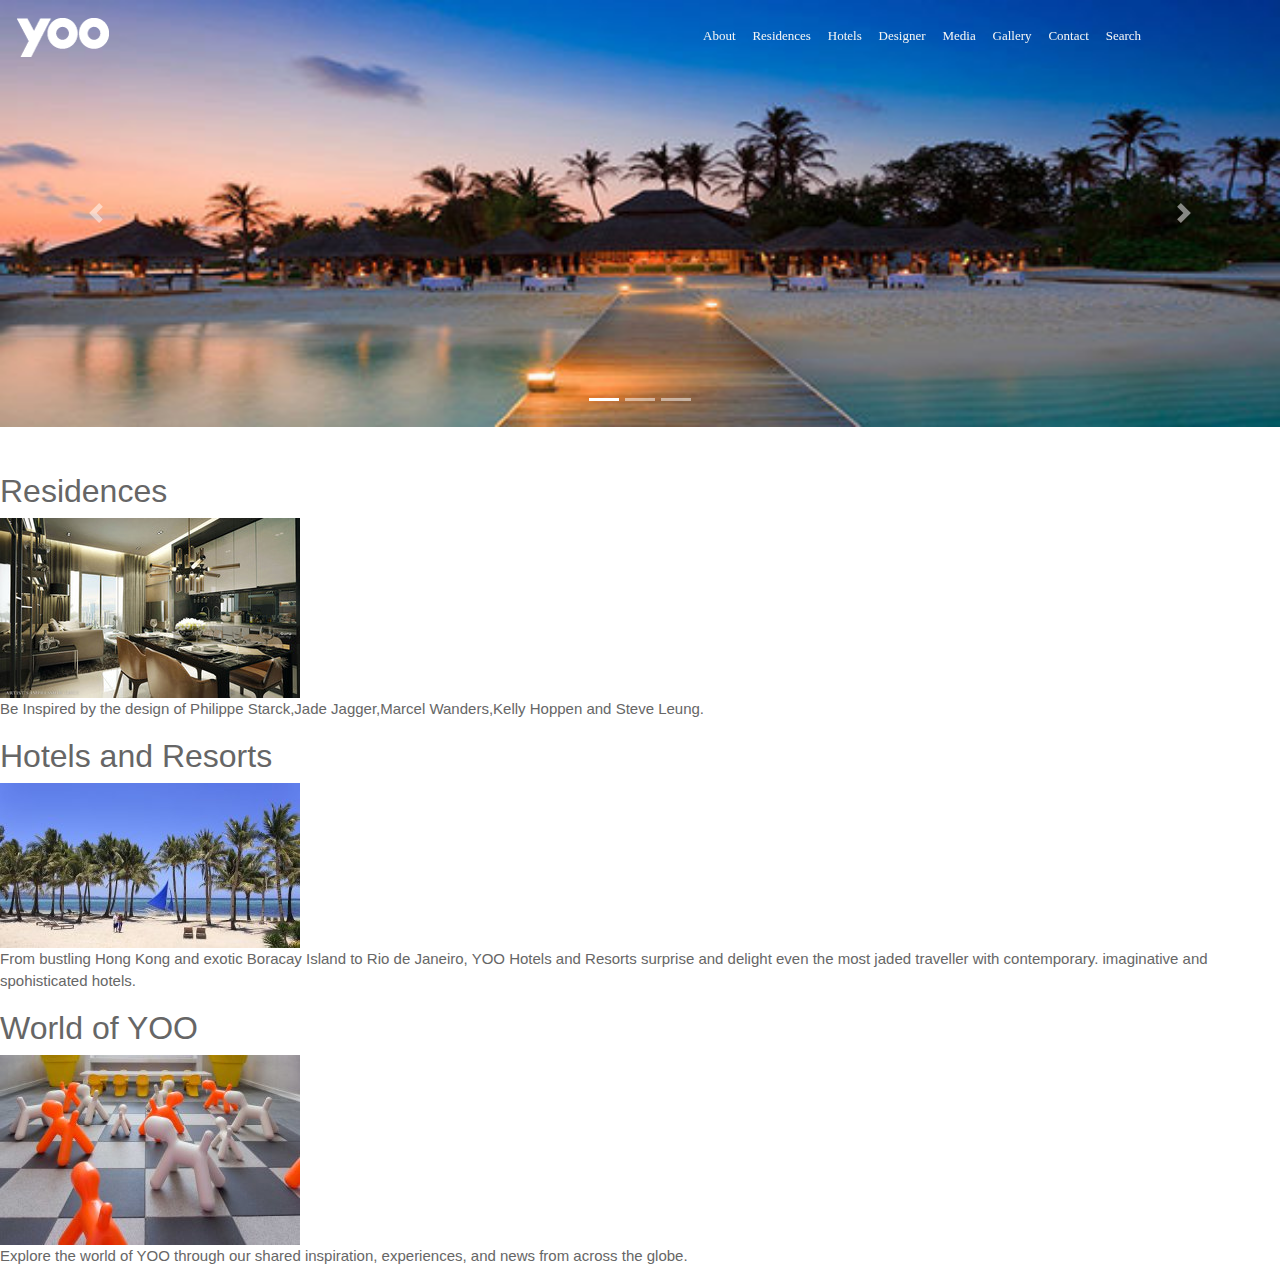
<file: index.html>
<!DOCTYPE html>
<html lang="en">

<head>
    <meta charset="UTF-8">
    <meta name="viewport" content="width=device-width, initial-scale=1.0">
    <meta http-equiv="X-UA-Compatible" content="ie=edge">
    <!-- Bootstrap -->
    <script src="https://ajax.googleapis.com/ajax/libs/jquery/3.3.1/jquery.min.js"></script>
    <script src="https://maxcdn.bootstrapcdn.com/bootstrap/3.3.7/js/bootstrap.min.js"></script>
    <link rel="stylesheet" href="STYLE1.css">
    <link rel="stylesheet" href="https://maxcdn.bootstrapcdn.com/bootstrap/4.0.0/css/bootstrap.min.css" integrity="sha384-Gn5384xqQ1aoWXA+058RXPxPg6fy4IWvTNh0E263XmFcJlSAwiGgFAW/dAiS6JXm"
        crossorigin="anonymous">
    <script src="https://code.jquery.com/jquery-3.2.1.slim.min.js" integrity="sha384-KJ3o2DKtIkvYIK3UENzmM7KCkRr/rE9/Qpg6aAZGJwFDMVNA/GpGFF93hXpG5KkN"
        crossorigin="anonymous"></script>
    <script src="https://cdnjs.cloudflare.com/ajax/libs/popper.js/1.12.9/umd/popper.min.js" integrity="sha384-ApNbgh9B+Y1QKtv3Rn7W3mgPxhU9K/ScQsAP7hUibX39j7fakFPskvXusvfa0b4Q"
        crossorigin="anonymous"></script>
    <script src="https://maxcdn.bootstrapcdn.com/bootstrap/4.0.0/js/bootstrap.min.js" integrity="sha384-JZR6Spejh4U02d8jOt6vLEHfe/JQGiRRSQQxSfFWpi1MquVdAyjUar5+76PVCmYl"
        crossorigin="anonymous"></script>
    <link rel="stylesheet" href="style.css">
    <title>Home » YOO</title>
</head>

<body>
    <div class="wrapper">
            <nav class="navbar navbar-expand-lg navbar-light bg-lght bg-ligh">
                <a class="navbar-brand" href="#">
                    <img src="images/logo.png" alt="logo" id="image">
                </a>
                <button class="navbar-toggler" type="button" data-toggle="collapse" data-target="#navbarSupportedContent" aria-controls="navbarSupportedContent"
                    aria-expanded="false" aria-label="Toggle navigation">
                    <span class="navbar-toggler-icon"></span>
                </button>
                 <div class="collapse navbar-collapse" id="navbarSupportedContent">
                    <ul class="navbar-nav mr-auto">
                        <li class="nav-item active">
                            <a class="nav-link" href="#" onmouseover="mouseOver(this)" onmouseout="mouseOut(this)">About
                            </a>
                            <span></span>
                        </li>
                        <li class="nav-item">
                            <a class="nav-link" href="#">Residences</a>
                        </li>
                        <li class="nav-item">
                            <a class="nav-link disabled" href="#" onmouseover="mouseOver(this)" onmouseout="mouseOut(this)">Hotels</a>
                            <span ></span>
                        </li>
                        <li class="nav-item">
                            <a class="nav-link disabled" href="#">Designer</a>
            
                        </li>
                        <li class="nav-item">
                            <a class="nav-link disabled" href="#" onmouseover="mouseOver(this)" onmouseout="mouseOut(this)">Media</a>
                            <span ></span>
                        </li>
                        <li class="nav-item">
                            <a class="nav-link disabled" href="#">Gallery</a>
                            
                        </li>
                        <li class="nav-item">
                            <a class="nav-link disabled" href="#" onmouseover="mouseOver(this)" onmouseout="mouseOut(this)">Contact</a>
                            <span  ></span>
                        </li>
                        <li class="nav-item">
                            <a class="nav-link disabled" href="#">Search</a>
                        </li>
                    </ul>
                </div>
                <div id="wrap"></div>
        </nav>
         


        <div id="carouselExampleIndicators" class="carousel slide" data-ride="carousel">
            <ol class="carousel-indicators">
                <li data-target="#carouselExampleIndicators" data-slide-to="0" class="active"></li>
                <li data-target="#carouselExampleIndicators" data-slide-to="1"></li>
                <li data-target="#carouselExampleIndicators" data-slide-to="2"></li>
            </ol>

            <div class="carousel-inner">
                <div class="carousel-item active">
                    <img class="d-block w-100" src="images/01.jpg" alt="First slide">
                </div>
                <div class="carousel-item">
                    <img class="d-block w-100" src="images/02.jpg" alt="Second slide">
                </div>
                <div class="carousel-item">
                    <img class="d-block w-100" src="images/03.jpg" alt="Third slide">
                </div>
            </div>
            <a class="carousel-control-prev" href="#carouselExampleIndicators" role="button" data-slide="prev">
                <span class="carousel-control-prev-icon" aria-hidden="true"></span>
                <span class="sr-only">Previous</span>
            </a>
            <a class="carousel-control-next" href="#carouselExampleIndicators" role="button" data-slide="next">
                <span class="carousel-control-next-icon" aria-hidden="true"></span>
                <span class="sr-only">Next</span>
            </a>
        </div>
       
        <br>
        <br>
        <div class="home_Page">
            <div class="home_cont">
                <div class="home_cont_in">
                    <div class="promo">
                        <div class="promo_residencies">
                            <h2>Residences</h2>
                            <img src="images/04.jpg" alt="home">
                            <p>Be Inspired by the design of Philippe Starck,Jade Jagger,Marcel Wanders,Kelly Hoppen and Steve
                                Leung.
                            </p>
                        </div>
                        <div class="promo_hotels">
                            <h2>Hotels and Resorts</h2>
                            <img src="images/05.jpg" alt="resort">
                            <p>From bustling Hong Kong and exotic Boracay Island to Rio de Janeiro, YOO Hotels and Resorts surprise
                                and delight even the most jaded traveller with contemporary. imaginative and spohisticated
                                hotels.
                            </p>
                        </div>
                        <div class="promo_worldyoo">
                            <h2>World of YOO</h2>
                            <img src="images/06.jpg" alt="YOO">
                            <p>Explore the world of YOO through our shared inspiration, experiences, and news from across the
                                globe.
                            </p>
                        </div>
                    </div>
                </div>
            </div>
        </div>
        <div class="footer"></div>
        <script src="code.js"></script>
        <script src="https://ajax.googleapis.com/ajax/libs/jquery/1.12.4/jquery.min.js"></script>
        <script src="bootstrap_file/js/bootstrap.min.js"></script>
</body>

</html>
</file>
<file: STYLE1.css>
.navbar-nav
{
    float: right;
    margin-left: 50%;
    overflow: hidden;
}
.bg-ligh
{
    background-color:white !important;
}
.navbar-nav > li > a 
{
    display: inline-block;
    font-size: 13px;
    padding-bottom: 16ox;
    font-family: Verdana;
    
}
.nav-item
{
    margin-right: 0.2%;
}
.nav-link
{
    color: rgb(245, 245, 245) !important
}
.navbar
{
    background: none !important;
    width: 100%;
}
</file>
<file: style.css>
body
{
    font-family: Arial, Helvetica, sans-serif;
    font-size: 15px;
    color: #666666;
    width: 100%;
    height: 100%;
    background-color: #ffffff;
}
.navbar
{
   
    z-index: 9;
    position:absolute;
}
.sub_nav
{
    background-color: rgb(226, 216, 226);
    float: left;
    box-shadow: 0px 8px 16px 0px rgba(0,0,0,0.2);
    width: 100%;
    height: 60px;
    margin-left: -98%;
    margin-top: 27px;
    position: absolute;;

}
.sub_nav ul li
{
    color: black
}
.sub_ul
{
    float: left;
    margin: 19px 16px 0;
    overflow: hidden;
}
.sub_ul li
{
    
    display: inline;
    font-family:Georgia, 'Times New Roman', Times, serif;
    font-size: 17px;
    color: white;
    margin-right: 22px;
    padding-bottom: 16ox;
}
 .caret
{
    border-bottom: 16px solid rgb(240, 238, 238);
    border-right: 25px solid transparent;
    border-left: 23px solid transparent;
    margin-left: 8%;
    display: block;
}
#caret_id
{
    border-bottom: 15px solid rgb(240, 238, 238);
    border-right: 36px solid transparent;
    border-left: 27px solid transparent;
    margin-left: 5%; 
}

.nav-link:hover
{
    color: rgb(214, 48, 7) !important;
}

li
{
    list-style-type: none;
}
</file>
